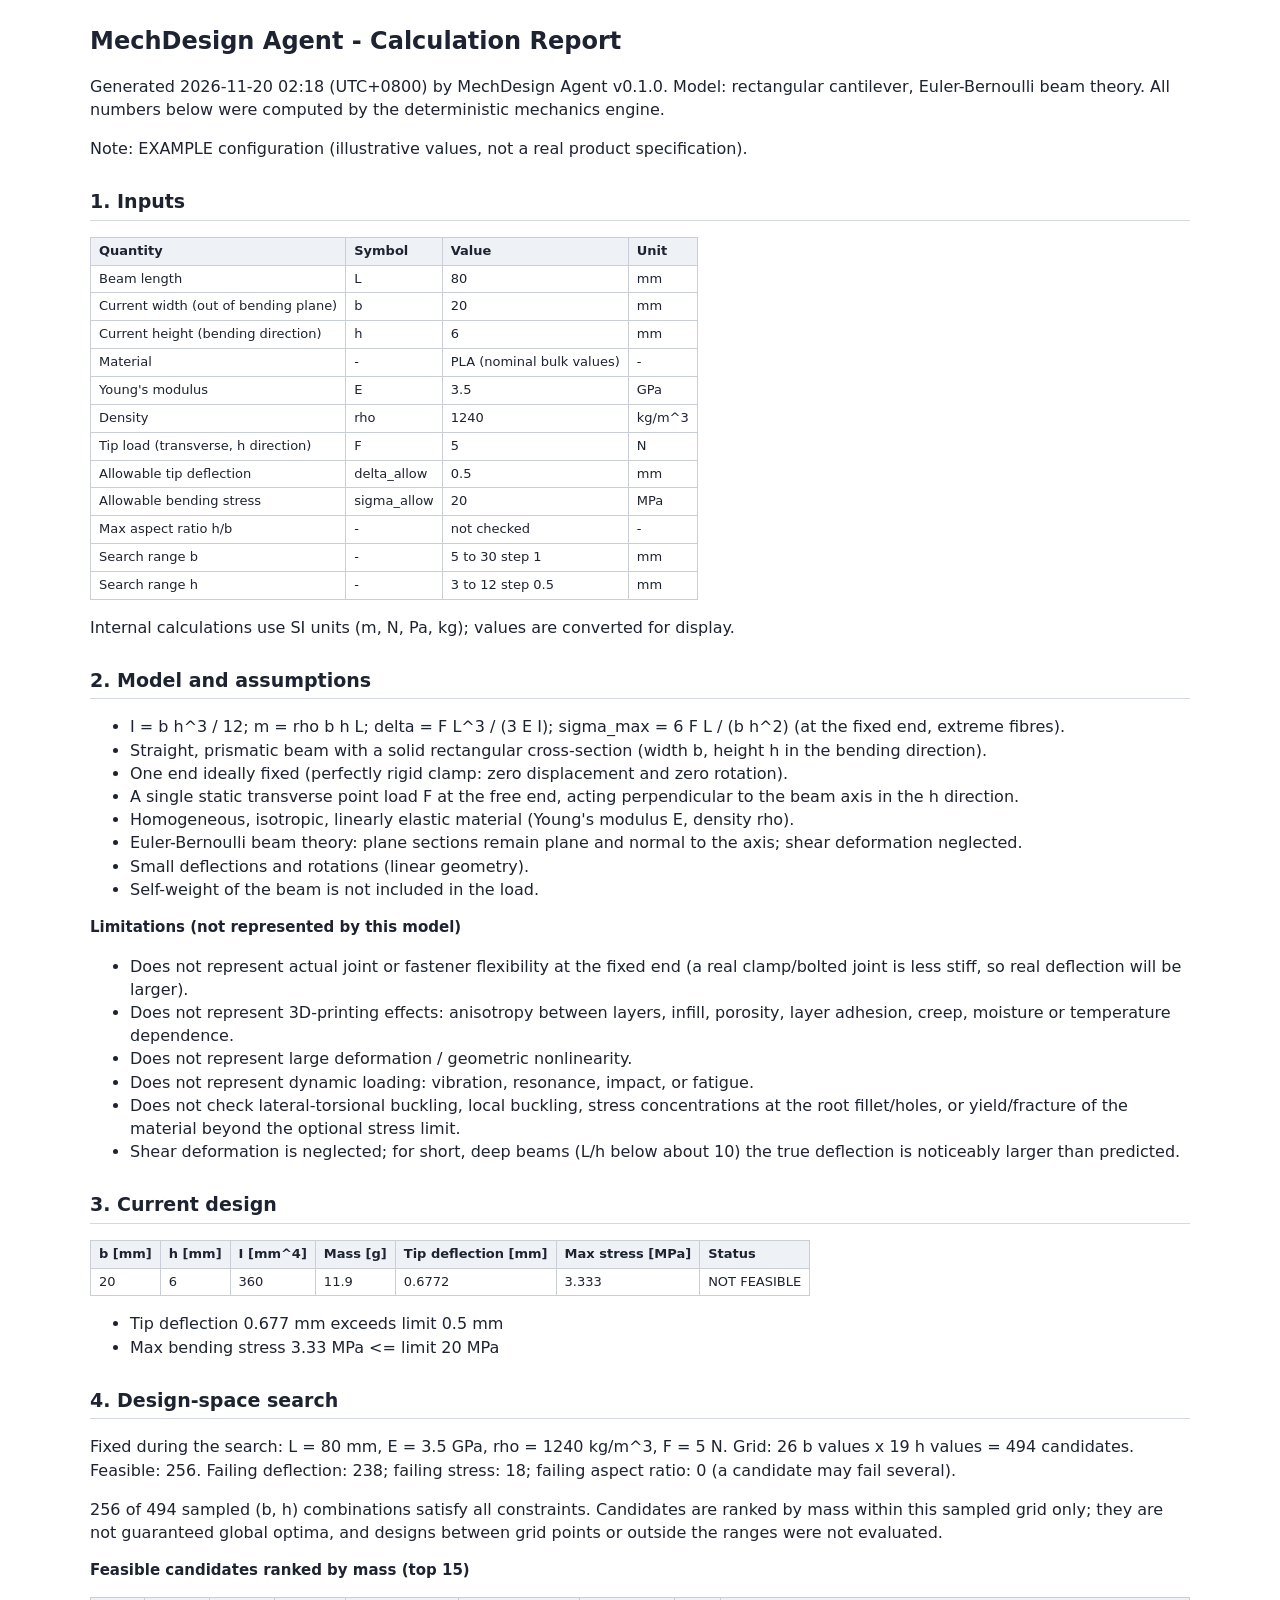
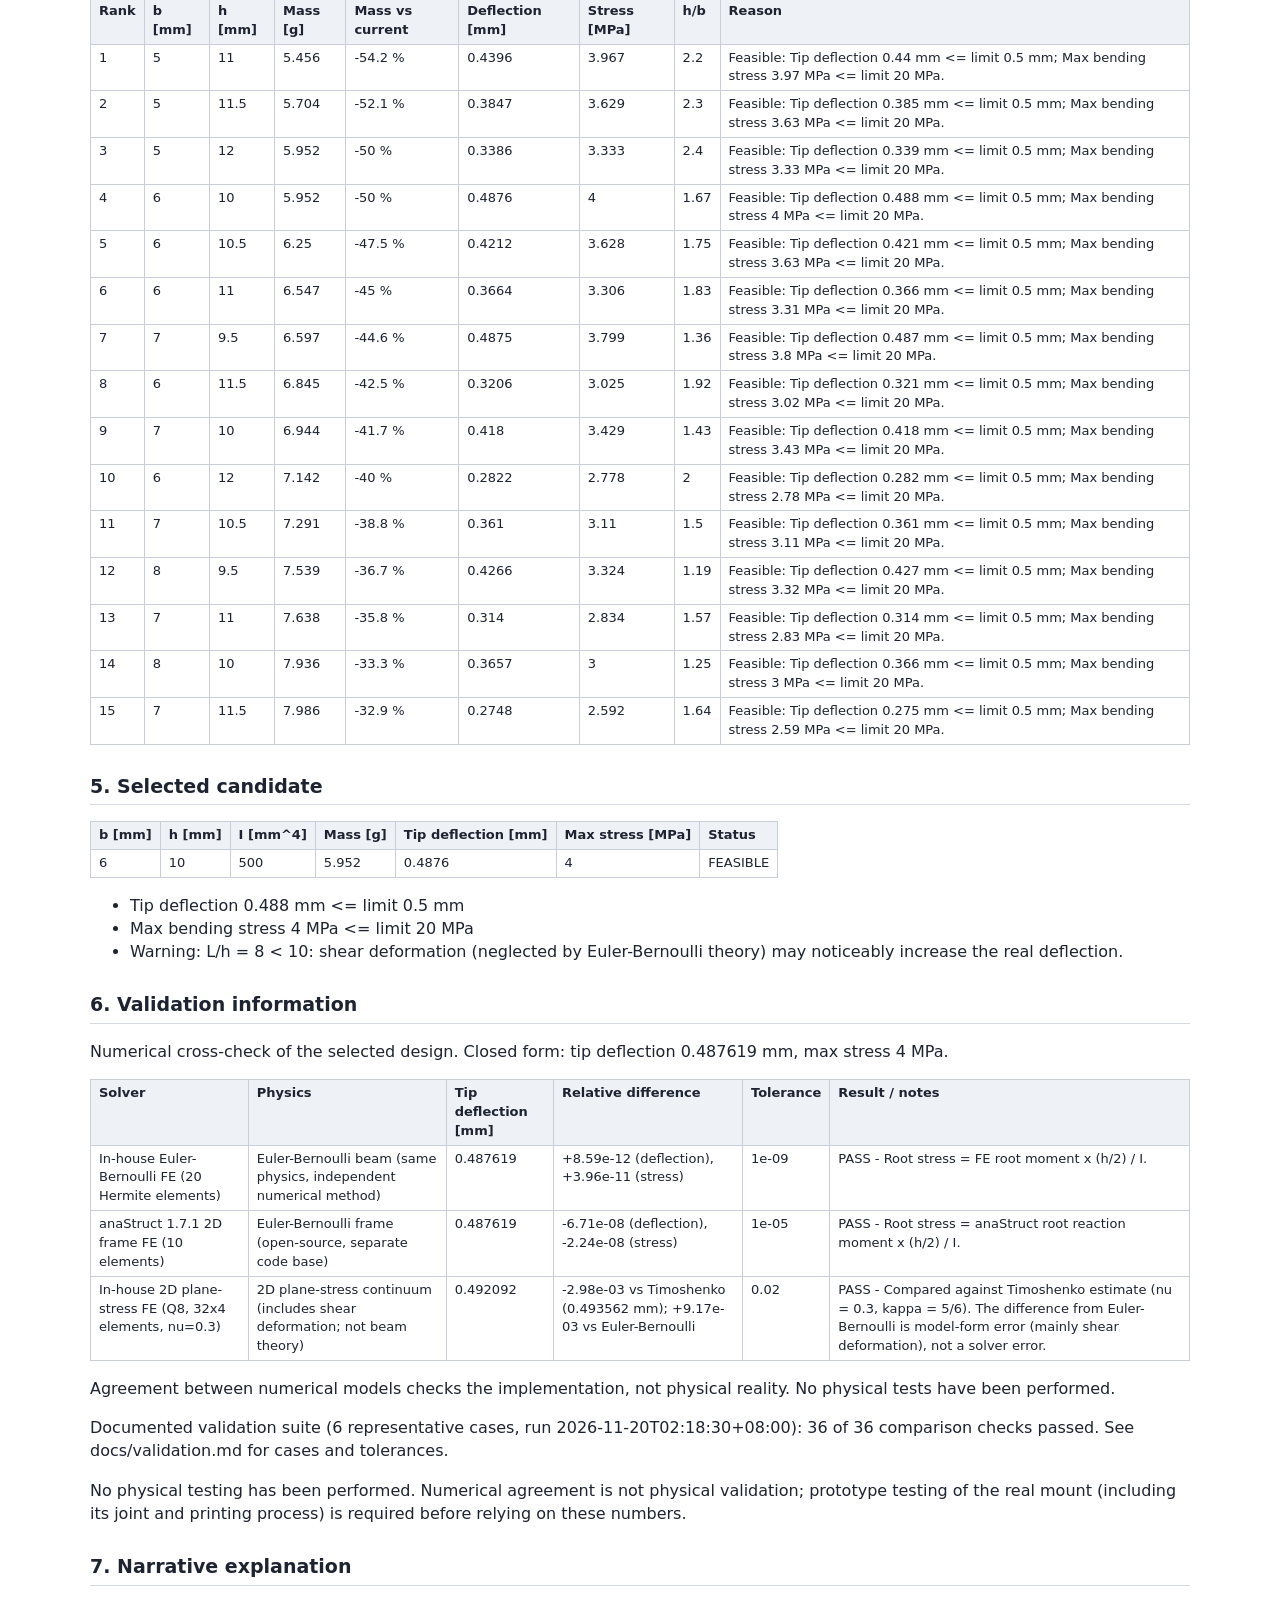
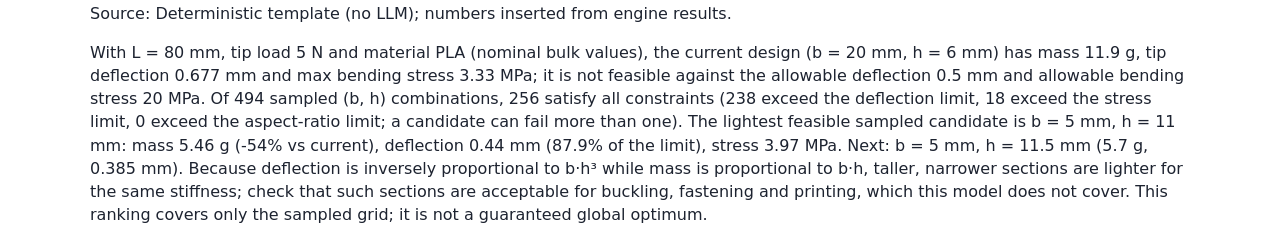
<file: examples/sample_report.html>
<!doctype html><html lang='en'><head><meta charset='utf-8'><title>MechDesign Agent report</title><style>body{font-family:system-ui,Segoe UI,Arial,sans-serif;max-width:1100px;margin:24px auto;padding:0 16px;color:#1d2330;line-height:1.45}table{border-collapse:collapse;margin:8px 0 16px;font-size:13px}td,th{border:1px solid #c9ced8;padding:4px 8px;text-align:left;vertical-align:top}th{background:#eef1f6}h1{font-size:24px}h2{font-size:19px;border-bottom:1px solid #d5d9e2;padding-bottom:4px;margin-top:28px}h3{font-size:15px}</style></head><body><h1>MechDesign Agent - Calculation Report</h1><p>Generated 2026-11-20 02:18 (UTC+0800) by MechDesign Agent v0.1.0. Model: rectangular cantilever, Euler-Bernoulli beam theory. All numbers below were computed by the deterministic mechanics engine.</p><p>Note: EXAMPLE configuration (illustrative values, not a real product specification).</p><h2>1. Inputs</h2><table><thead><tr><th>Quantity</th><th>Symbol</th><th>Value</th><th>Unit</th></tr></thead><tbody><tr><td>Beam length</td><td>L</td><td>80</td><td>mm</td></tr><tr><td>Current width (out of bending plane)</td><td>b</td><td>20</td><td>mm</td></tr><tr><td>Current height (bending direction)</td><td>h</td><td>6</td><td>mm</td></tr><tr><td>Material</td><td>-</td><td>PLA (nominal bulk values)</td><td>-</td></tr><tr><td>Young&#x27;s modulus</td><td>E</td><td>3.5</td><td>GPa</td></tr><tr><td>Density</td><td>rho</td><td>1240</td><td>kg/m^3</td></tr><tr><td>Tip load (transverse, h direction)</td><td>F</td><td>5</td><td>N</td></tr><tr><td>Allowable tip deflection</td><td>delta_allow</td><td>0.5</td><td>mm</td></tr><tr><td>Allowable bending stress</td><td>sigma_allow</td><td>20</td><td>MPa</td></tr><tr><td>Max aspect ratio h/b</td><td>-</td><td>not checked</td><td>-</td></tr><tr><td>Search range b</td><td>-</td><td>5 to 30 step 1</td><td>mm</td></tr><tr><td>Search range h</td><td>-</td><td>3 to 12 step 0.5</td><td>mm</td></tr></tbody></table><p>Internal calculations use SI units (m, N, Pa, kg); values are converted for display.</p><h2>2. Model and assumptions</h2><ul><li>I = b h^3 / 12;  m = rho b h L;  delta = F L^3 / (3 E I);  sigma_max = 6 F L / (b h^2) (at the fixed end, extreme fibres).</li><li>Straight, prismatic beam with a solid rectangular cross-section (width b, height h in the bending direction).</li><li>One end ideally fixed (perfectly rigid clamp: zero displacement and zero rotation).</li><li>A single static transverse point load F at the free end, acting perpendicular to the beam axis in the h direction.</li><li>Homogeneous, isotropic, linearly elastic material (Young&#x27;s modulus E, density rho).</li><li>Euler-Bernoulli beam theory: plane sections remain plane and normal to the axis; shear deformation neglected.</li><li>Small deflections and rotations (linear geometry).</li><li>Self-weight of the beam is not included in the load.</li></ul><h3>Limitations (not represented by this model)</h3><ul><li>Does not represent actual joint or fastener flexibility at the fixed end (a real clamp/bolted joint is less stiff, so real deflection will be larger).</li><li>Does not represent 3D-printing effects: anisotropy between layers, infill, porosity, layer adhesion, creep, moisture or temperature dependence.</li><li>Does not represent large deformation / geometric nonlinearity.</li><li>Does not represent dynamic loading: vibration, resonance, impact, or fatigue.</li><li>Does not check lateral-torsional buckling, local buckling, stress concentrations at the root fillet/holes, or yield/fracture of the material beyond the optional stress limit.</li><li>Shear deformation is neglected; for short, deep beams (L/h below about 10) the true deflection is noticeably larger than predicted.</li></ul><h2>3. Current design</h2><table><thead><tr><th>b [mm]</th><th>h [mm]</th><th>I [mm^4]</th><th>Mass [g]</th><th>Tip deflection [mm]</th><th>Max stress [MPa]</th><th>Status</th></tr></thead><tbody><tr><td>20</td><td>6</td><td>360</td><td>11.9</td><td>0.6772</td><td>3.333</td><td>NOT FEASIBLE</td></tr></tbody></table><ul><li>Tip deflection 0.677 mm exceeds limit 0.5 mm</li><li>Max bending stress 3.33 MPa &lt;= limit 20 MPa</li></ul><h2>4. Design-space search</h2><p>Fixed during the search: L = 80 mm, E = 3.5 GPa, rho = 1240 kg/m^3, F = 5 N. Grid: 26 b values x 19 h values = 494 candidates. Feasible: 256. Failing deflection: 238; failing stress: 18; failing aspect ratio: 0 (a candidate may fail several).</p><p>256 of 494 sampled (b, h) combinations satisfy all constraints. Candidates are ranked by mass within this sampled grid only; they are not guaranteed global optima, and designs between grid points or outside the ranges were not evaluated.</p><h3>Feasible candidates ranked by mass (top 15)</h3><table><thead><tr><th>Rank</th><th>b [mm]</th><th>h [mm]</th><th>Mass [g]</th><th>Mass vs current</th><th>Deflection [mm]</th><th>Stress [MPa]</th><th>h/b</th><th>Reason</th></tr></thead><tbody><tr><td>1</td><td>5</td><td>11</td><td>5.456</td><td>-54.2 %</td><td>0.4396</td><td>3.967</td><td>2.2</td><td>Feasible: Tip deflection 0.44 mm &lt;= limit 0.5 mm; Max bending stress 3.97 MPa &lt;= limit 20 MPa.</td></tr><tr><td>2</td><td>5</td><td>11.5</td><td>5.704</td><td>-52.1 %</td><td>0.3847</td><td>3.629</td><td>2.3</td><td>Feasible: Tip deflection 0.385 mm &lt;= limit 0.5 mm; Max bending stress 3.63 MPa &lt;= limit 20 MPa.</td></tr><tr><td>3</td><td>5</td><td>12</td><td>5.952</td><td>-50 %</td><td>0.3386</td><td>3.333</td><td>2.4</td><td>Feasible: Tip deflection 0.339 mm &lt;= limit 0.5 mm; Max bending stress 3.33 MPa &lt;= limit 20 MPa.</td></tr><tr><td>4</td><td>6</td><td>10</td><td>5.952</td><td>-50 %</td><td>0.4876</td><td>4</td><td>1.67</td><td>Feasible: Tip deflection 0.488 mm &lt;= limit 0.5 mm; Max bending stress 4 MPa &lt;= limit 20 MPa.</td></tr><tr><td>5</td><td>6</td><td>10.5</td><td>6.25</td><td>-47.5 %</td><td>0.4212</td><td>3.628</td><td>1.75</td><td>Feasible: Tip deflection 0.421 mm &lt;= limit 0.5 mm; Max bending stress 3.63 MPa &lt;= limit 20 MPa.</td></tr><tr><td>6</td><td>6</td><td>11</td><td>6.547</td><td>-45 %</td><td>0.3664</td><td>3.306</td><td>1.83</td><td>Feasible: Tip deflection 0.366 mm &lt;= limit 0.5 mm; Max bending stress 3.31 MPa &lt;= limit 20 MPa.</td></tr><tr><td>7</td><td>7</td><td>9.5</td><td>6.597</td><td>-44.6 %</td><td>0.4875</td><td>3.799</td><td>1.36</td><td>Feasible: Tip deflection 0.487 mm &lt;= limit 0.5 mm; Max bending stress 3.8 MPa &lt;= limit 20 MPa.</td></tr><tr><td>8</td><td>6</td><td>11.5</td><td>6.845</td><td>-42.5 %</td><td>0.3206</td><td>3.025</td><td>1.92</td><td>Feasible: Tip deflection 0.321 mm &lt;= limit 0.5 mm; Max bending stress 3.02 MPa &lt;= limit 20 MPa.</td></tr><tr><td>9</td><td>7</td><td>10</td><td>6.944</td><td>-41.7 %</td><td>0.418</td><td>3.429</td><td>1.43</td><td>Feasible: Tip deflection 0.418 mm &lt;= limit 0.5 mm; Max bending stress 3.43 MPa &lt;= limit 20 MPa.</td></tr><tr><td>10</td><td>6</td><td>12</td><td>7.142</td><td>-40 %</td><td>0.2822</td><td>2.778</td><td>2</td><td>Feasible: Tip deflection 0.282 mm &lt;= limit 0.5 mm; Max bending stress 2.78 MPa &lt;= limit 20 MPa.</td></tr><tr><td>11</td><td>7</td><td>10.5</td><td>7.291</td><td>-38.8 %</td><td>0.361</td><td>3.11</td><td>1.5</td><td>Feasible: Tip deflection 0.361 mm &lt;= limit 0.5 mm; Max bending stress 3.11 MPa &lt;= limit 20 MPa.</td></tr><tr><td>12</td><td>8</td><td>9.5</td><td>7.539</td><td>-36.7 %</td><td>0.4266</td><td>3.324</td><td>1.19</td><td>Feasible: Tip deflection 0.427 mm &lt;= limit 0.5 mm; Max bending stress 3.32 MPa &lt;= limit 20 MPa.</td></tr><tr><td>13</td><td>7</td><td>11</td><td>7.638</td><td>-35.8 %</td><td>0.314</td><td>2.834</td><td>1.57</td><td>Feasible: Tip deflection 0.314 mm &lt;= limit 0.5 mm; Max bending stress 2.83 MPa &lt;= limit 20 MPa.</td></tr><tr><td>14</td><td>8</td><td>10</td><td>7.936</td><td>-33.3 %</td><td>0.3657</td><td>3</td><td>1.25</td><td>Feasible: Tip deflection 0.366 mm &lt;= limit 0.5 mm; Max bending stress 3 MPa &lt;= limit 20 MPa.</td></tr><tr><td>15</td><td>7</td><td>11.5</td><td>7.986</td><td>-32.9 %</td><td>0.2748</td><td>2.592</td><td>1.64</td><td>Feasible: Tip deflection 0.275 mm &lt;= limit 0.5 mm; Max bending stress 2.59 MPa &lt;= limit 20 MPa.</td></tr></tbody></table><h2>5. Selected candidate</h2><table><thead><tr><th>b [mm]</th><th>h [mm]</th><th>I [mm^4]</th><th>Mass [g]</th><th>Tip deflection [mm]</th><th>Max stress [MPa]</th><th>Status</th></tr></thead><tbody><tr><td>6</td><td>10</td><td>500</td><td>5.952</td><td>0.4876</td><td>4</td><td>FEASIBLE</td></tr></tbody></table><ul><li>Tip deflection 0.488 mm &lt;= limit 0.5 mm</li><li>Max bending stress 4 MPa &lt;= limit 20 MPa</li><li>Warning: L/h = 8 &lt; 10: shear deformation (neglected by Euler-Bernoulli theory) may noticeably increase the real deflection.</li></ul><h2>6. Validation information</h2><p>Numerical cross-check of the selected design. Closed form: tip deflection 0.487619 mm, max stress 4 MPa.</p><table><thead><tr><th>Solver</th><th>Physics</th><th>Tip deflection [mm]</th><th>Relative difference</th><th>Tolerance</th><th>Result / notes</th></tr></thead><tbody><tr><td>In-house Euler-Bernoulli FE (20 Hermite elements)</td><td>Euler-Bernoulli beam (same physics, independent numerical method)</td><td>0.487619</td><td>+8.59e-12 (deflection), +3.96e-11 (stress)</td><td>1e-09</td><td>PASS - Root stress = FE root moment x (h/2) / I.</td></tr><tr><td>anaStruct 1.7.1 2D frame FE (10 elements)</td><td>Euler-Bernoulli frame (open-source, separate code base)</td><td>0.487619</td><td>-6.71e-08 (deflection), -2.24e-08 (stress)</td><td>1e-05</td><td>PASS - Root stress = anaStruct root reaction moment x (h/2) / I.</td></tr><tr><td>In-house 2D plane-stress FE (Q8, 32x4 elements, nu=0.3)</td><td>2D plane-stress continuum (includes shear deformation; not beam theory)</td><td>0.492092</td><td>-2.98e-03 vs Timoshenko (0.493562 mm); +9.17e-03 vs Euler-Bernoulli</td><td>0.02</td><td>PASS - Compared against Timoshenko estimate (nu = 0.3, kappa = 5/6). The difference from Euler-Bernoulli is model-form error (mainly shear deformation), not a solver error.</td></tr></tbody></table><p>Agreement between numerical models checks the implementation, not physical reality. No physical tests have been performed.</p><p>Documented validation suite (6 representative cases, run 2026-11-20T02:18:30+08:00): 36 of 36 comparison checks passed. See docs/validation.md for cases and tolerances.</p><p>No physical testing has been performed. Numerical agreement is not physical validation; prototype testing of the real mount (including its joint and printing process) is required before relying on these numbers.</p><h2>7. Narrative explanation</h2><p>Source: Deterministic template (no LLM); numbers inserted from engine results.</p><p>With L = 80 mm, tip load 5 N and material PLA (nominal bulk values), the current design (b = 20 mm, h = 6 mm) has mass 11.9 g, tip deflection 0.677 mm and max bending stress 3.33 MPa; it is not feasible against the allowable deflection 0.5 mm and allowable bending stress 20 MPa. Of 494 sampled (b, h) combinations, 256 satisfy all constraints (238 exceed the deflection limit, 18 exceed the stress limit, 0 exceed the aspect-ratio limit; a candidate can fail more than one). The lightest feasible sampled candidate is b = 5 mm, h = 11 mm: mass 5.46 g (-54% vs current), deflection 0.44 mm (87.9% of the limit), stress 3.97 MPa. Next: b = 5 mm, h = 11.5 mm (5.7 g, 0.385 mm). Because deflection is inversely proportional to b·h³ while mass is proportional to b·h, taller, narrower sections are lighter for the same stiffness; check that such sections are acceptable for buckling, fastening and printing, which this model does not cover. This ranking covers only the sampled grid; it is not a guaranteed global optimum.</p></body></html>
</file>
